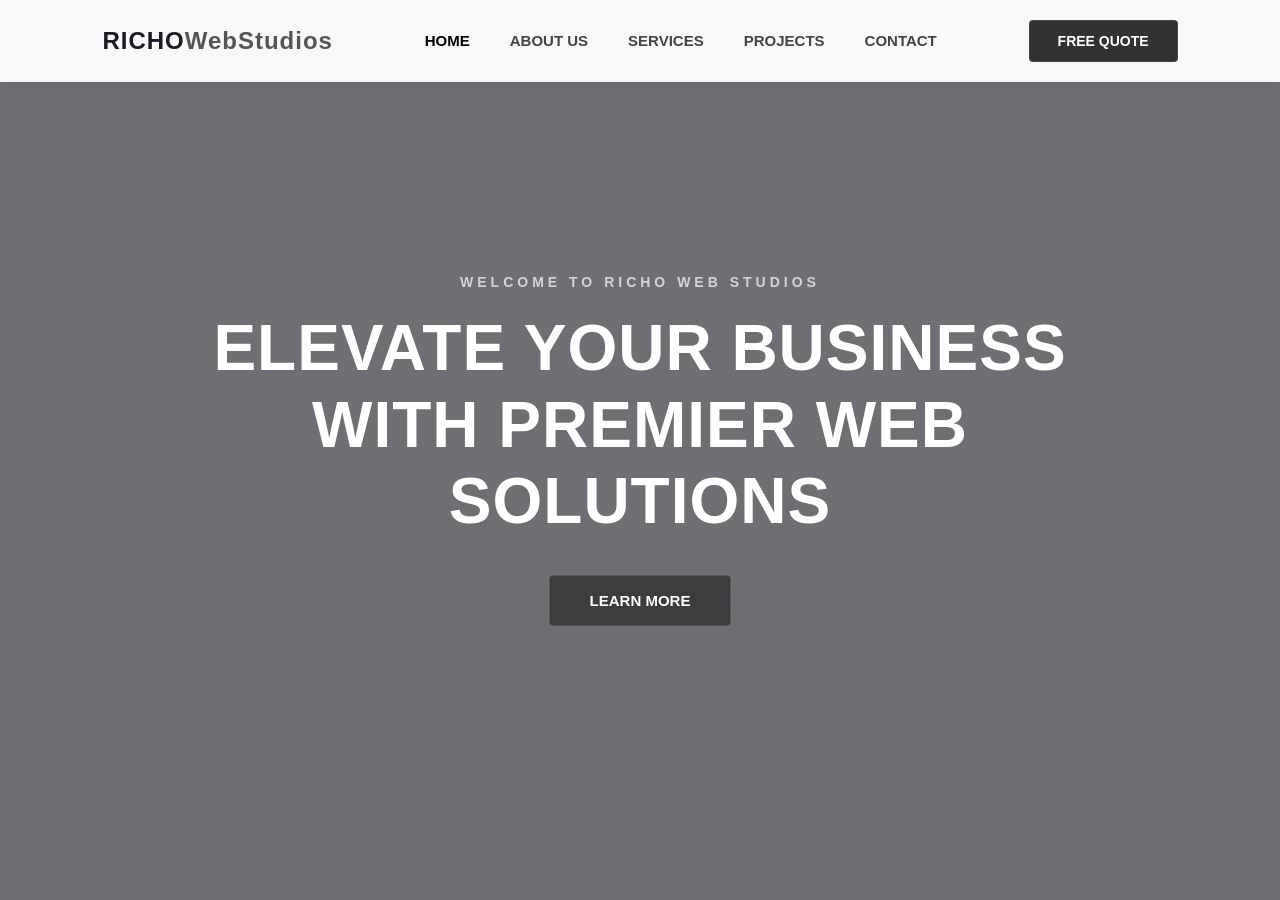
<file: index.html>
<!DOCTYPE html>
<html lang="en">
<head>
    <meta charset="UTF-8">
    <meta name="viewport" content="width=device-width, initial-scale=1.0">
    <title>Richo Web Studios | Home</title>
    <link rel="stylesheet" href="style.css">
</head>
<body>

    <header class="navbar">
        <div class="logo">RICHO<span>WebStudios</span></div>
        <nav>
            <ul class="nav-links">
                <li><a href="index.html" class="active">Home</a></li>
                <li><a href="about.html">About Us</a></li>
                <li><a href="services.html">Services</a></li>
                <li><a href="projects.html">Projects</a></li>
                <li><a href="contact.html">Contact</a></li>
            </ul>
        </nav>
        <a href="contact.html" class="cta-btn">Free Quote</a>
    </header>

    <section class="hero-carousel">
        <div class="slide slide1"></div>
        <div class="slide slide2"></div>
        <div class="slide slide3"></div>
        
        <div class="hero-overlay"></div>

        <div class="hero-content">
            <h3 class="subtitle">WELCOME TO RICHO WEB STUDIOS</h3>
            <h1 class="main-title">ELEVATE YOUR BUSINESS<br>WITH PREMIER WEB SOLUTIONS</h1>
            <a href="services.html" class="hero-btn">Learn More</a>
        </div>
    </section>

</body>
</html>
</file>
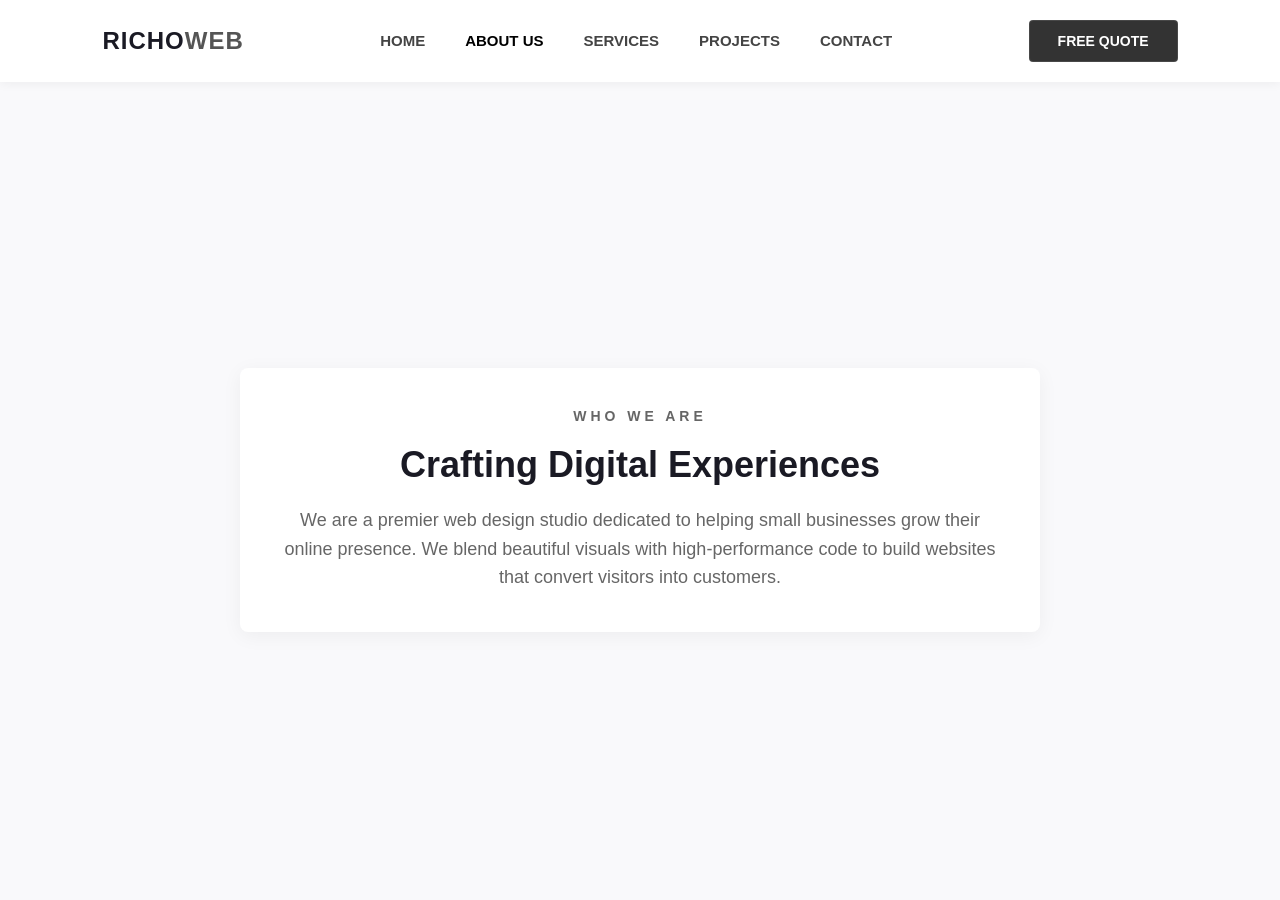
<file: about.html>
<!DOCTYPE html>
<html lang="en">
<head>
    <meta charset="UTF-8">
    <meta name="viewport" content="width=device-width, initial-scale=1.0">
    <title>About Us | Richo Web Studios</title>
    <link rel="stylesheet" href="style.css">
</head>
<body>

    <header class="navbar">
        <div class="logo">RICHO<span>WEB</span></div>
        <nav>
            <ul class="nav-links">
                <li><a href="index.html">Home</a></li>
                <li><a href="about.html" class="active">About Us</a></li>
                <li><a href="services.html">Services</a></li>
                <li><a href="projects.html">Projects</a></li>
                <li><a href="contact.html">Contact</a></li>
            </ul>
        </nav>
        <a href="contact.html" class="cta-btn">Free Quote</a>
    </header>

    <section class="page-content">
        <div class="content-container">
            <h3 class="subtitle" style="color: #666;">WHO WE ARE</h3>
            <h1 class="page-title">Crafting Digital Experiences</h1>
            <p>We are a premier web design studio dedicated to helping small businesses grow their online presence. We blend beautiful visuals with high-performance code to build websites that convert visitors into customers.</p>
        </div>
    </section>

</body>
</html>
</file>
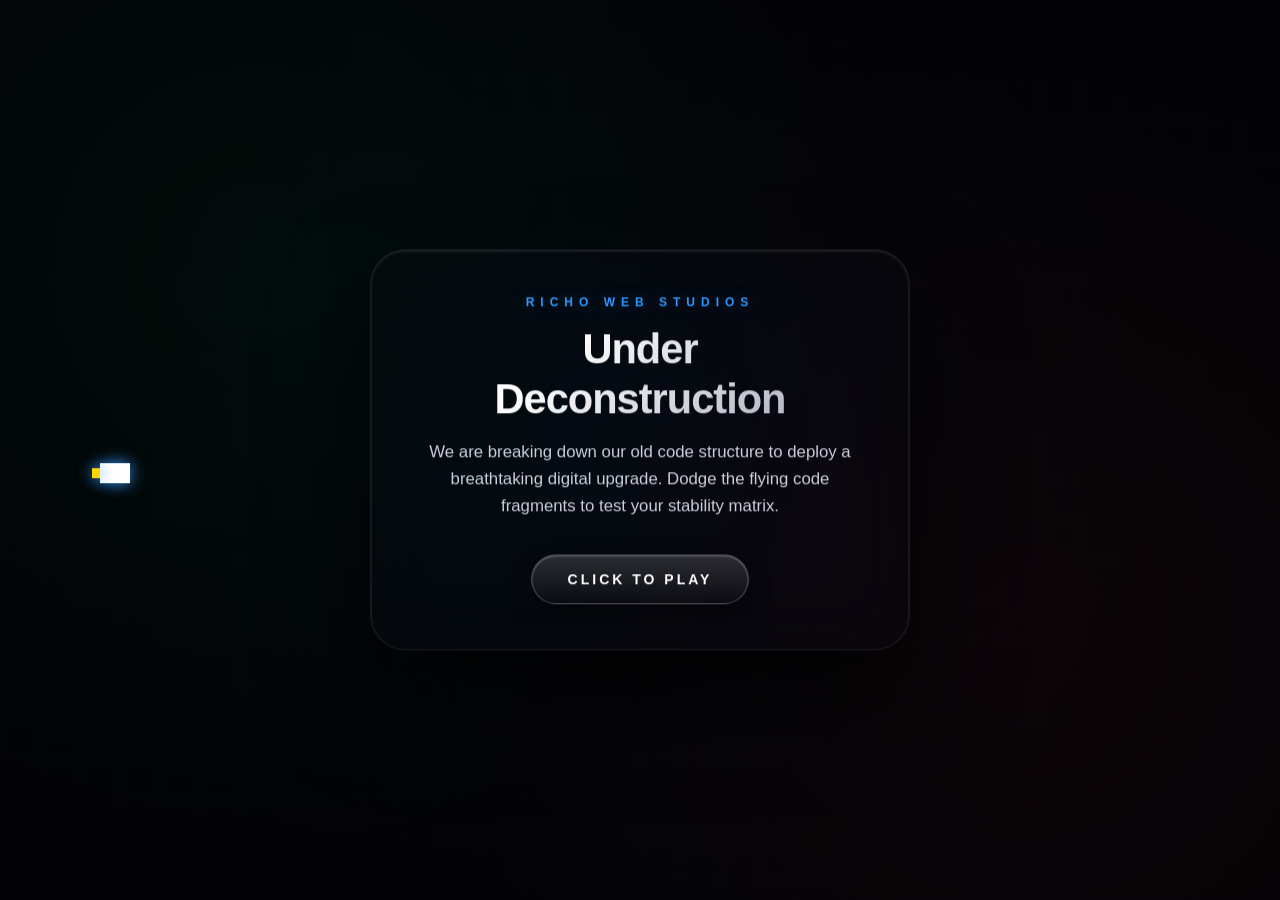
<file: construction.html>
<!DOCTYPE html>
<html lang="en">
<head>
    <meta charset="UTF-8">
    <meta name="viewport" content="width=device-width, initial-scale=1.0">
    <title>Richo Web Studios | Under Construction</title>
    <style>
        * {
            box-sizing: border-box;
            margin: 0;
            padding: 0;
        }
        body, html {
            width: 100%;
            height: 100%;
            overflow: hidden;
            font-family: -apple-system, BlinkMacSystemFont, "Segoe UI", Roboto, sans-serif;
            background: #020205;
            color: #ffffff;
            user-select: none;
        }

        /* Ambient Outer-Space Color Swirls */
        .nebula {
            position: absolute;
            width: 100%;
            height: 100%;
            background: radial-gradient(circle at 20% 30%, rgba(0, 255, 128, 0.04) 0%, transparent 50%),
                        radial-gradient(circle at 80% 70%, rgba(255, 50, 50, 0.04) 0%, transparent 50%),
                        radial-gradient(circle at 50% 50%, rgba(50, 150, 255, 0.03) 0%, transparent 70%);
            z-index: 1;
            pointer-events: none;
        }

        /* Full Screen Game Canvas */
        #gameCanvas {
            position: absolute;
            top: 0;
            left: 0;
            width: 100%;
            height: 100%;
            z-index: 2;
            display: block;
        }

        /* Central Breathtaking Liquid Glass HUD Overlay */
        .hud-overlay {
            position: absolute;
            top: 50%;
            left: 50%;
            transform: translate(-50%, -50%);
            z-index: 3;
            width: 90%;
            max-width: 540px;
            padding: 45px 40px;
            background: rgba(10, 10, 15, 0.4);
            border: 1px solid rgba(255, 255, 255, 0.08);
            border-radius: 35px;
            backdrop-filter: blur(30px) saturate(200%);
            -webkit-backdrop-filter: blur(30px) saturate(200%);
            box-shadow: 0 50px 100px rgba(0, 0, 0, 0.8),
                        inset 0 1px 3px rgba(255, 255, 255, 0.15);
            text-align: center;
            transition: opacity 0.4s ease, transform 0.4s ease;
        }

        .hud-overlay.playing {
            opacity: 0;
            transform: translate(-50%, -45%) scale(0.95);
            pointer-events: none;
        }

        .studio-tag {
            font-size: 12px;
            font-weight: 800;
            text-transform: uppercase;
            letter-spacing: 6px;
            color: #3296ff;
            text-shadow: 0 0 15px rgba(50, 150, 255, 0.4);
            margin-bottom: 15px;
        }

        h1 {
            font-size: 2.6rem;
            font-weight: 800;
            line-height: 1.2;
            margin-bottom: 15px;
            letter-spacing: -1px;
            background: linear-gradient(135deg, #ffffff 30%, #a0a5b5 100%);
            -webkit-background-clip: text;
            -webkit-text-fill-color: transparent;
        }

        p {
            font-size: 1.05rem;
            color: #cccfdb;
            line-height: 1.6;
            margin-bottom: 35px;
            font-weight: 300;
        }

        /* Arcade Glass Action Button */
        .btn-launch {
            display: inline-block;
            background: linear-gradient(180deg, rgba(255,255,255,0.15) 0%, rgba(255,255,255,0.02) 100%);
            border: 1px solid rgba(255, 255, 255, 0.2);
            padding: 16px 36px;
            border-radius: 50px;
            color: #ffffff;
            font-size: 14px;
            font-weight: 700;
            text-transform: uppercase;
            letter-spacing: 3px;
            cursor: pointer;
            box-shadow: 0 10px 25px rgba(0,0,0,0.4),
                        inset 0 1px 2px rgba(255,255,255,0.3);
            transition: all 0.2s ease;
        }

        .btn-launch:hover {
            background: linear-gradient(180deg, rgba(255,255,255,0.25) 0%, rgba(255,255,255,0.05) 100%);
            border-color: rgba(255, 255, 255, 0.4);
            box-shadow: 0 10px 30px rgba(255,255,255,0.1), inset 0 1px 2px rgba(255,255,255,0.4);
            transform: translateY(-2px);
        }

        /* Tiny Score HUD pinned to top edge during gameplay */
        .live-score-hud {
            position: absolute;
            top: 30px;
            left: 50%;
            transform: translateX(-50%);
            z-index: 5;
            font-family: monospace;
            font-size: 20px;
            font-weight: bold;
            letter-spacing: 2px;
            background: rgba(0,0,0,0.6);
            padding: 8px 24px;
            border-radius: 30px;
            border: 1px solid rgba(255,255,255,0.05);
            backdrop-filter: blur(10px);
            pointer-events: none;
            opacity: 0;
            transition: opacity 0.3s ease;
        }
        .live-score-hud.show {
            opacity: 1;
        }
    </style>
</head>
<body>

    <div class="nebula"></div>
    <div id="scoreHud" class="live-score-hud">SCORE: 0</div>

    <div id="hudMenu" class="hud-overlay">
        <div class="studio-tag">Richo Web Studios</div>
        <h1 id="hudTitle">Under<br>Deconstruction</h1>
        <p id="hudText">We are breaking down our old code structure to deploy a breathtaking digital upgrade. Dodge the flying code fragments to test your stability matrix.</p>
        <button id="actionBtn" class="btn-launch" onclick="startGame()">Click to Play</button>
    </div>

    <canvas id="gameCanvas"></canvas>

    <script>
        const canvas = document.getElementById('gameCanvas');
        const ctx = canvas.getContext('2d');
        const hudMenu = document.getElementById('hudMenu');
        const hudTitle = document.getElementById('hudTitle');
        const hudText = document.getElementById('hudText');
        const actionBtn = document.getElementById('actionBtn');
        const scoreHud = document.getElementById('scoreHud');

        // Dynamically track window dimensions
        let width = canvas.width = window.innerWidth;
        let height = canvas.height = window.innerHeight;

        // Core Game Engine State
        let gameState = "MENU"; // MENU, PLAYING, CRASHED
        let score = 0;
        let frameCounter = 0;
        let obstacles = [];

        // Dynamic Text Code Fragments to serve as obstacles
        const codeDebris = ["<div>", "const", "for()", "import", "{} || []", "01101", "<p>", "</div>", "===", "main.js", "style.css", "push()", "function()", "<script>"];
        const debrisColors = ['#00ff80', '#ff3232', '#ffd700', '#3296ff']; // Green, Red, Yellow, Blue

        // Player configuration
        const player = {
            x: 100,
            y: height / 2,
            width: 30,
            height: 20,
            gravity: 0.38,
            velocity: 0,
            jump: -6.2
        };

        function resizeCanvas() {
            width = canvas.width = window.innerWidth;
            height = canvas.height = window.innerHeight;
            if (gameState === "MENU") player.y = height / 2;
        }
        window.addEventListener('resize', resizeCanvas);

        // Core inputs
        function playerAction() {
            if (gameState === "PLAYING") {
                player.velocity = player.jump;
            }
        }
        window.addEventListener('keydown', (e) => { if (e.code === 'Space') playerAction(); });
        window.addEventListener('mousedown', playerAction);
        window.addEventListener('touchstart', (e) => { e.preventDefault(); playerAction(); });

        function spawnObstacle() {
            // Pick random text fragment and size metrics
            const randomText = codeDebris[Math.floor(Math.random() * codeDebris.length)];
            const randomColor = debrisColors[Math.floor(Math.random() * debrisColors.length)];
            const size = Math.floor(Math.random() * 12) + 16; // font size between 16px and 28px
            
            // Measure string bounding width roughly
            ctx.font = `bold ${size}px monospace`;
            const approxWidth = ctx.measureText(randomText).width;

            obstacles.push({
                x: width + 50,
                y: Math.random() * (height - 100) + 50,
                text: randomText,
                color: randomColor,
                fontSize: size,
                width: approxWidth,
                height: size,
                speed: 3.5 + Math.min(score * 0.15, 6),
                passed: false
            });
        }

        function startGame() {
            score = 0;
            obstacles = [];
            player.y = height / 2;
            player.velocity = 0;
            gameState = "PLAYING";
            
            hudMenu.classList.add('playing');
            scoreHud.innerText = `SCORE: ${score}`;
            scoreHud.classList.add('show');
        }

        function handleCrash() {
            gameState = "CRASHED";
            scoreHud.classList.remove('show');
            
            // Reword the Glass HUD to act as a Game Over screen instantly
            hudTitle.innerHTML = "System Crashed.";
            hudText.innerHTML = `You collided with unstable code fragments! You achieved a score matrices velocity of <strong>${score}</strong>. Re-stabilize and try again.`;
            actionBtn.innerText = "Reboot Matrix";
            
            hudMenu.classList.remove('playing');
        }

        // Infinite Render Engine Loop
        function loop() {
            requestAnimationFrame(loop);
            ctx.clearRect(0, 0, width, height);

            // Draw clean background scanning system matrix lines
            ctx.strokeStyle = 'rgba(255, 255, 255, 0.015)';
            ctx.lineWidth = 1;
            const grid = 40;
            for(let i=0; i<width; i+=grid) { ctx.beginPath(); ctx.moveTo(i, 0); ctx.lineTo(i, height); ctx.stroke(); }
            for(let j=0; j<height; j+=grid) { ctx.beginPath(); ctx.moveTo(0, j); ctx.lineTo(width, j); ctx.stroke(); }

            if (gameState === "PLAYING") {
                // Apply Gravitational Physics
                player.velocity += player.gravity;
                player.y += player.velocity;

                // Ceiling/Floor constraints
                if (player.y + player.height > height || player.y < 0) {
                    handleCrash();
                }
            } else {
                // Calm floating idling animation on menu setups
                player.y = (height / 2) + Math.sin(Date.now() * 0.003) * 20;
            }

            // Draw Player Ship Pod (Vibrant Chrome Edge look)
            ctx.fillStyle = '#ffffff';
            ctx.shadowBlur = 15;
            ctx.shadowColor = '#3296ff';
            ctx.fillRect(player.x, player.y, player.width, player.height);
            // Thruster Flare Glow
            ctx.fillStyle = gameState === "PLAYING" ? '#ff3232' : '#ffd700';
            ctx.fillRect(player.x - 8, player.y + 5, 8, player.height - 10);
            ctx.shadowBlur = 0; // standard clear

            // Continuous spawn tracker
            if (gameState === "PLAYING") {
                frameCounter++;
                if (frameCounter % 60 === 0) spawnObstacle();
            } else {
                // Spawn fewer items passively on the menu background for aesthetics
                frameCounter++;
                if (frameCounter % 120 === 0 && obstacles.length < 5) spawnObstacle();
            }

            // Processing Obstacle Data
            for (let i = obstacles.length - 1; i >= 0; i--) {
                let o = obstacles[i];
                o.x -= gameState === "PLAYING" ? o.speed : o.speed * 0.2; // Move slower on menu

                // Render stylized Code Snippet Obstacle text
                ctx.fillStyle = o.color;
                ctx.font = `bold ${o.fontSize}px monospace`;
                ctx.shadowBlur = 8;
                ctx.shadowColor = o.color;
                ctx.fillText(o.text, o.x, o.y);
                ctx.shadowBlur = 0;

                if (gameState === "PLAYING") {
                    // Score counting tracking metric
                    if (o.x + o.width < player.x && !o.passed) {
                        score++;
                        o.passed = true;
                        scoreHud.innerText = `SCORE: ${score}`;
                    }

                    // Strict Collision alignment bounding box
                    if (
                        player.x < o.x + o.width &&
                        player.x + player.width > o.x &&
                        player.y < o.y &&
                        player.y + player.height > o.y - o.height
                    ) {
                        handleCrash();
                    }
                }

                // Cleanup arrays out of viewport coordinates
                if (o.x + o.width < -100) {
                    obstacles.splice(i, 1);
                }
            }
        }

        // Initialize and fire execution pipeline
        loop();
    </script>
</body>
</html>
</file>
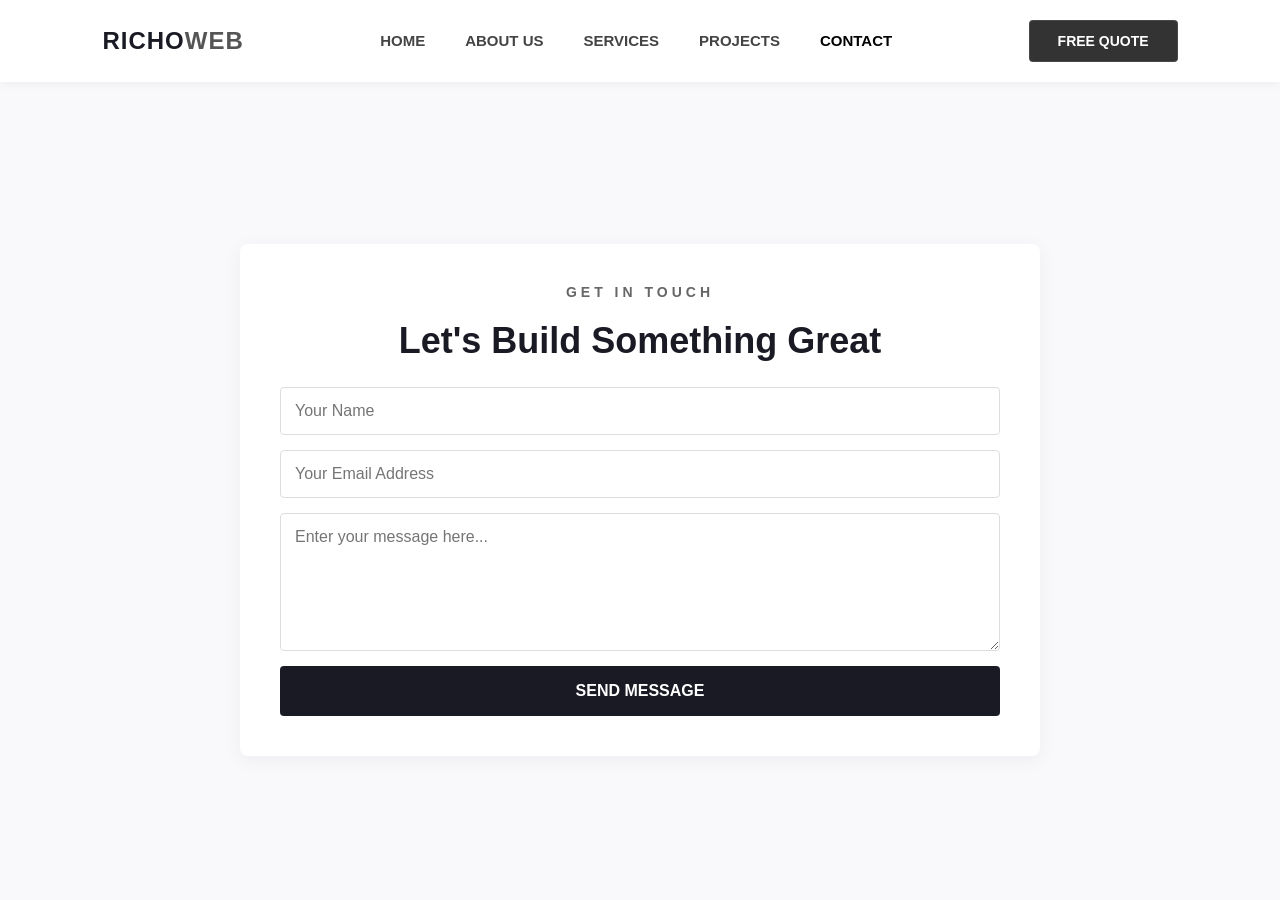
<file: contact.html>
<!DOCTYPE html>
<html lang="en">
<head>
    <meta charset="UTF-8">
    <meta name="viewport" content="width=device-width, initial-scale=1.0">
    <title>Contact Us | Richo Web Studios</title>
    <link rel="stylesheet" href="style.css">
</head>
<body>

    <header class="navbar">
        <div class="logo">RICHO<span>WEB</span></div>
        <nav>
            <ul class="nav-links">
                <li><a href="index.html">Home</a></li>
                <li><a href="about.html">About Us</a></li>
                <li><a href="services.html">Services</a></li>
                <li><a href="projects.html">Projects</a></li>
                <li><a href="contact.html" class="active">Contact</a></li>
            </ul>
        </nav>
        <a href="contact.html" class="cta-btn">Free Quote</a>
    </header>

    <section class="page-content">
        <div class="content-container">
            <h3 class="subtitle" style="color: #666;">GET IN TOUCH</h3>
            <h1 class="page-title">Let's Build Something Great</h1>
            
            <form class="contact-form" action="https://formspree.io/f/mrevwojn" method="POST">
                <input type="text" name="name" placeholder="Your Name" required>
                <input type="email" name="email" placeholder="Your Email Address" required>
                <textarea name="message" placeholder="Enter your message here... " rows="6" required></textarea>
                
                <button type="submit" class="form-btn">Send Message</button>
            </form>
        </div>
    </section>

</body>
</html>
</file>
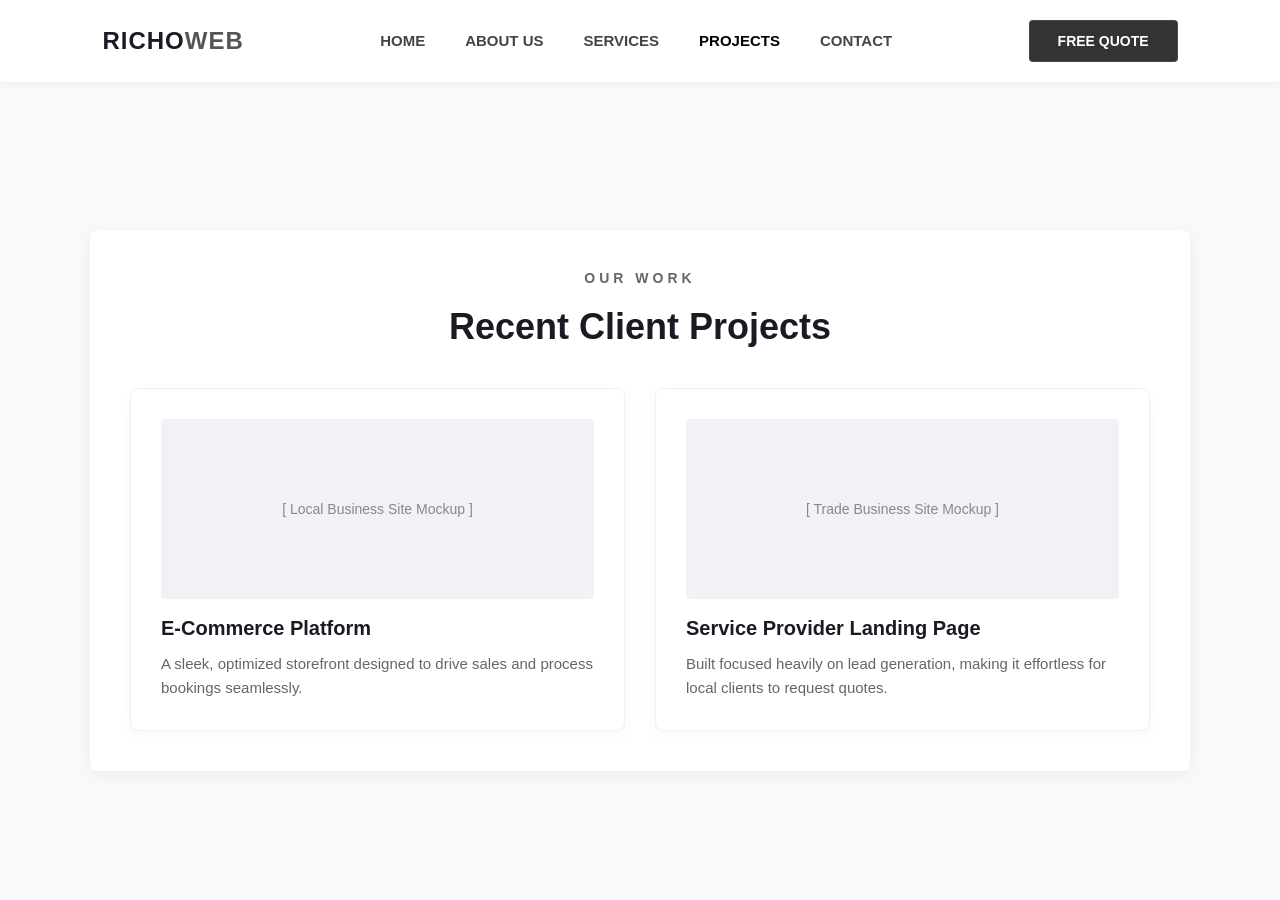
<file: projects.html>
<!DOCTYPE html>
<html lang="en">
<head>
    <meta charset="UTF-8">
    <meta name="viewport" content="width=device-width, initial-scale=1.0">
    <title>Our Projects | Richo Web Studios</title>
    <link rel="stylesheet" href="style.css">
</head>
<body>

    <header class="navbar">
        <div class="logo">RICHO<span>WEB</span></div>
        <nav>
            <ul class="nav-links">
                <li><a href="index.html">Home</a></li>
                <li><a href="about.html">About Us</a></li>
                <li><a href="services.html">Services</a></li>
                <li><a href="projects.html" class="active">Projects</a></li>
                <li><a href="contact.html">Contact</a></li>
            </ul>
        </nav>
        <a href="contact.html" class="cta-btn">Free Quote</a>
    </header>

    <section class="page-content">
        <div class="content-container large-container">
            <h3 class="subtitle" style="color: #666;">OUR WORK</h3>
            <h1 class="page-title">Recent Client Projects</h1>
            
            <div class="grid-layout">
                <div class="grid-card project-card">
                    <div class="project-img-placeholder">[ Local Business Site Mockup ]</div>
                    <h2>E-Commerce Platform</h2>
                    <p>A sleek, optimized storefront designed to drive sales and process bookings seamlessly.</p>
                </div>
                <div class="grid-card project-card">
                    <div class="project-img-placeholder">[ Trade Business Site Mockup ]</div>
                    <h2>Service Provider Landing Page</h2>
                    <p>Built focused heavily on lead generation, making it effortless for local clients to request quotes.</p>
                </div>
            </div>
        </div>
    </section>

</body>
</html>
</file>
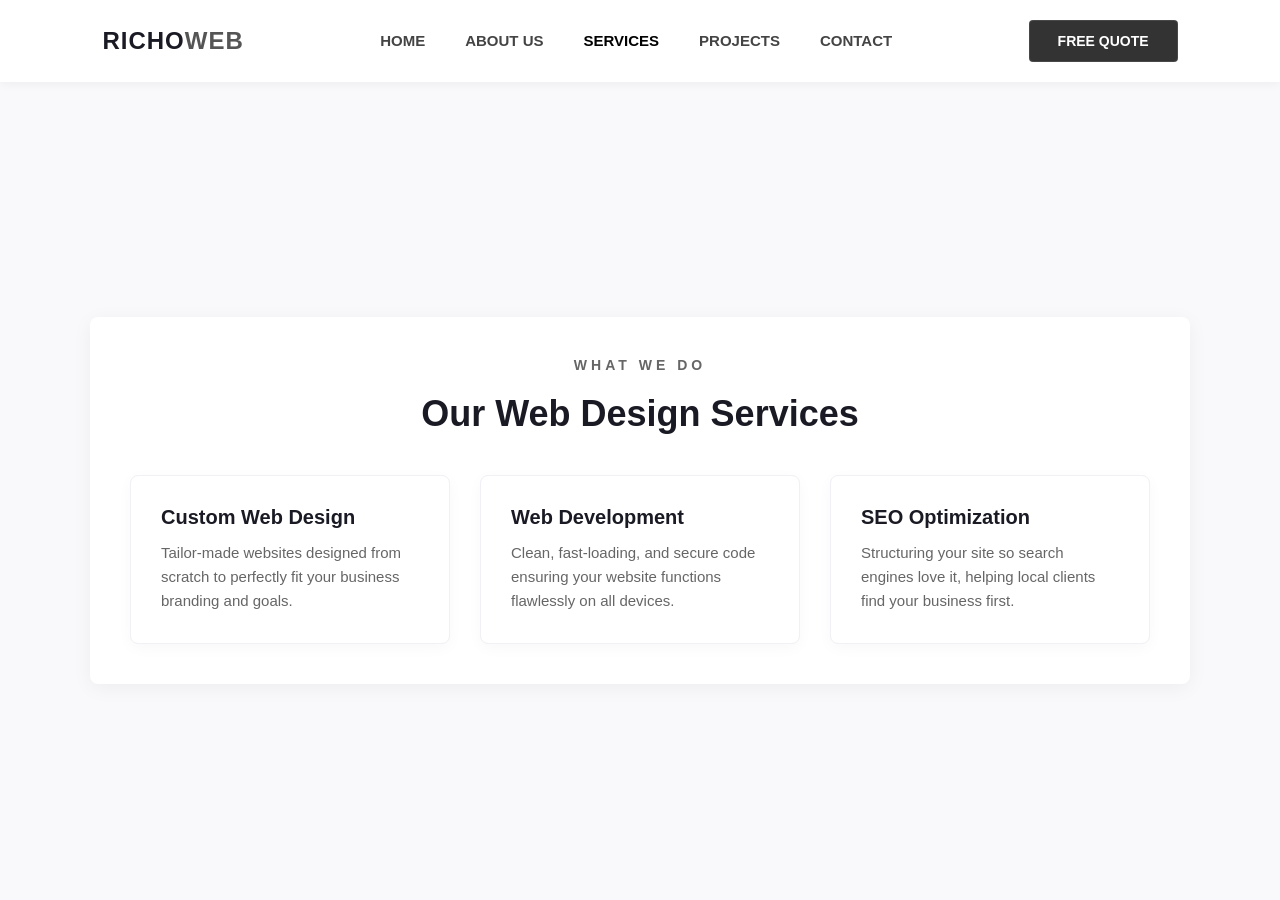
<file: services.html>
<!DOCTYPE html>
<html lang="en">
<head>
    <meta charset="UTF-8">
    <meta name="viewport" content="width=device-width, initial-scale=1.0">
    <title>Our Services | Richo Web Studios</title>
    <link rel="stylesheet" href="style.css">
</head>
<body>

    <header class="navbar">
        <div class="logo">RICHO<span>WEB</span></div>
        <nav>
            <ul class="nav-links">
                <li><a href="index.html">Home</a></li>
                <li><a href="about.html">About Us</a></li>
                <li><a href="services.html" class="active">Services</a></li>
                <li><a href="projects.html">Projects</a></li>
                <li><a href="contact.html">Contact</a></li>
            </ul>
        </nav>
        <a href="contact.html" class="cta-btn">Free Quote</a>
    </header>

    <section class="page-content">
        <div class="content-container large-container">
            <h3 class="subtitle" style="color: #666;">WHAT WE DO</h3>
            <h1 class="page-title">Our Web Design Services</h1>
            
            <div class="grid-layout">
                <div class="grid-card">
                    <h2>Custom Web Design</h2>
                    <p>Tailor-made websites designed from scratch to perfectly fit your business branding and goals.</p>
                </div>
                <div class="grid-card">
                    <h2>Web Development</h2>
                    <p>Clean, fast-loading, and secure code ensuring your website functions flawlessly on all devices.</p>
                </div>
                <div class="grid-card">
                    <h2>SEO Optimization</h2>
                    <p>Structuring your site so search engines love it, helping local clients find your business first.</p>
                </div>
            </div>
        </div>
    </section>

</body>
</html>
</file>
<file: style.css>
/* Reset & Core Styling */
* {
    margin: 0;
    padding: 0;
    box-sizing: border-box;
    font-family: 'Segoe UI', Tahoma, Geneva, Verdana, sans-serif;
}

body {
    background-color: #ffffff;
    color: #333333;
}

/* Branding Variables */
:root {
    --accent-color: #ffffff;
    --dark-bg: #1a1a24;
    --glossy-black: rgba(0, 0, 0, 0.45);
    --glossy-black-hover: rgba(0, 0, 0, 0.7);
    --glossy-border: rgba(255, 255, 255, 0.15);
}

/* Clean, Fixed Navbar - Fixed Blocking Issue */
.navbar {
    display: flex;
    justify-content: space-between;
    align-items: center;
    padding: 20px 8%;
    background-color: rgba(255, 255, 255, 0.95);
    box-shadow: 0 2px 10px rgba(0,0,0,0.05);
    position: fixed;
    width: 100%;
    top: 0;
    z-index: 99999 !important; /* Always sits completely on top */
    pointer-events: auto !important; /* Forces link clicks to register */
}

.logo {
    font-size: 24px;
    font-weight: 800;
    letter-spacing: 1px;
    color: var(--dark-bg);
}

.logo span {
    color: #555555; /* Dark gray for logo accent */
}

.nav-links {
    list-style: none;
    display: flex;
}

.nav-links li {
    margin: 0 20px;
}

.nav-links a {
    text-decoration: none;
    color: #444444;
    font-weight: 600;
    font-size: 15px;
    text-transform: uppercase;
    transition: color 0.3s ease;
}

.nav-links a:hover, .nav-links a.active {
    color: #000000;
}

/* Glossy Navigation Button */
.cta-btn {
    background: rgba(0, 0, 0, 0.8);
    color: white;
    text-decoration: none;
    padding: 12px 28px;
    font-weight: 600;
    text-transform: uppercase;
    font-size: 14px;
    border-radius: 4px;
    border: 1px solid rgba(255, 255, 255, 0.1);
    transition: background 0.3s ease;
}

.cta-btn:hover {
    background: #000000;
}

/* Hero Carousel Container */
.hero-carousel {
    position: relative;
    height: 100vh;
    width: 100%;
    overflow: hidden;
    display: flex;
    align-items: center;
    justify-content: center;
    text-align: center;
}

/* Background Slides Layout - Added pointer-events fix */
.slide {
    position: absolute;
    top: 0;
    left: 0;
    width: 100%;
    height: 100%;
    background-size: cover;
    background-position: center;
    opacity: 0;
    animation: carouselAnimation 15s infinite;
    pointer-events: none; /* Stops the images from blocking cursor interactions */
}

/* Slide image pathways */
.slide1 {
    background-image: url('https://images.unsplash.com/photo-1542831371-29b0f74f9713?q=80&w=1920'); 
    animation-delay: 0s;
}
.slide2 {
    background-image: url('https://images.unsplash.com/photo-1531403009284-440f080d1e12?q=80&w=1920'); 
    animation-delay: 5s;
}
.slide3 {
    background-image: url('https://images.unsplash.com/photo-1507238691740-187a5b1d37b8?q=80&w=1920'); 
    animation-delay: 10s;
}

/* Dark Overlay - Added pointer-events fix */
.hero-overlay {
    position: absolute;
    top: 0;
    left: 0;
    width: 100%;
    height: 100%;
    background: rgba(15, 15, 22, 0.6); 
    z-index: 1;
    pointer-events: none; /* Prevents this layer from intercepting clicks */
}

/* Hero Content Typography */
.hero-content {
    position: relative;
    z-index: 2;
    color: white;
    max-width: 900px;
    padding: 0 20px;
}

.subtitle {
    color: rgba(255, 255, 255, 0.7);
    font-size: 14px;
    letter-spacing: 4px;
    margin-bottom: 20px;
    font-weight: 700;
}

.main-title {
    font-size: 64px;
    font-weight: 800;
    letter-spacing: 1px;
    line-height: 1.2;
    margin-bottom: 35px;
    text-transform: uppercase;
}

/* Main Glossy Hero Button */
.hero-btn {
    display: inline-block;
    background: var(--glossy-black);
    color: white;
    text-decoration: none;
    padding: 16px 40px;
    font-weight: 600;
    text-transform: uppercase;
    font-size: 15px;
    border-radius: 4px;
    border: 1px solid var(--glossy-border);
    backdrop-filter: blur(8px);
    -webkit-backdrop-filter: blur(8px);
    transition: background 0.3s ease, transform 0.3s ease;
}

.hero-btn:hover {
    background: var(--glossy-black-hover);
    transform: translateY(-2px);
}

/* Formatting for Interior Content Blocks */
.page-content {
    padding-top: 140px; 
    min-height: 100vh;
    display: flex;
    justify-content: center;
    align-items: center;
    background-color: #f9f9fb;
    padding-bottom: 40px;
}

.content-container {
    max-width: 800px;
    width: 100%;
    padding: 40px;
    background: #ffffff;
    border-radius: 8px;
    box-shadow: 0 4px 20px rgba(0,0,0,0.05);
    text-align: center;
}

.large-container {
    max-width: 1100px;
}

.page-title {
    font-size: 36px;
    font-weight: 700;
    margin-bottom: 20px;
    color: var(--dark-bg);
}

.content-container p {
    font-size: 18px;
    line-height: 1.6;
    color: #666666;
}

/* Modern Grid Structures */
.grid-layout {
    display: grid;
    grid-template-columns: repeat(auto-fit, minmax(280px, 1fr));
    gap: 30px;
    margin-top: 40px;
}

.grid-card {
    background: #ffffff;
    padding: 30px;
    border-radius: 8px;
    text-align: left;
    box-shadow: 0 4px 15px rgba(0,0,0,0.03);
    border: 1px solid #f0f0f5;
    transition: transform 0.3s ease, box-shadow 0.3s ease;
}

.grid-card:hover {
    transform: translateY(-5px);
    box-shadow: 0 10px 25px rgba(0,0,0,0.08);
}

.grid-card h2 {
    font-size: 20px;
    color: var(--dark-bg);
    margin-bottom: 12px;
}

.grid-card p {
    font-size: 15px;
    line-height: 1.6;
    color: #666666;
}

/* Project Placeholders styling */
.project-img-placeholder {
    width: 100%;
    height: 180px;
    background-color: #f0f2f5;
    display: flex;
    justify-content: center;
    align-items: center;
    color: #888;
    font-size: 14px;
    border-radius: 4px;
    margin-bottom: 18px;
    font-weight: 500;
}

/* Form Styling */
.contact-form {
    display: flex;
    flex-direction: column;
    gap: 15px;
    margin-top: 25px;
}

.contact-form input, .contact-form textarea {
    padding: 14px;
    border: 1px solid #ddd;
    border-radius: 4px;
    font-size: 16px;
    width: 100%;
    outline: none;
    transition: border 0.3s;
}

.contact-form input:focus, .contact-form textarea:focus {
    border-color: #000000;
}

.form-btn {
    background: #1a1a24;
    color: white;
    border: none;
    padding: 16px;
    font-size: 16px;
    font-weight: 600;
    text-transform: uppercase;
    cursor: pointer;
    border-radius: 4px;
    transition: background 0.3s;
}

.form-btn:hover {
    background: #000000;
}

/* Carousel Animation Keyframe Loop */
@keyframes carouselAnimation {
    0% { opacity: 0; }
    5% { opacity: 1; }
    33% { opacity: 1; }
    38% { opacity: 0; }
    100% { opacity: 0; }
}/* ==========================================================================
   RESPONSIVE DESIGN (Mobile & Tablet Adjustments)
   ========================================================================== */

/* For Tablets and smaller laptop screens (1024px and down) */
@media screen and (max-width: 1024px) {
    .main-title {
        font-size: 48px; /* Scale down hero header font size */
    }
    
    .navbar {
        padding: 20px 4%; /* Pull nav padding tighter to edges */
    }
}

/* For Mobile Devices (768px and down) */
@media screen and (max-width: 768px) {
    /* Navbar Adjustment */
    .navbar {
        flex-direction: column; /* Stack logo, links, and button vertically */
        gap: 15px;
        padding: 15px 2%;
        text-align: center;
        position: relative; /* Removes fixed freeze on mobile to save screen room */
    }

    .nav-links {
        flex-wrap: wrap; /* Allows menu links to wrap nicely if phone is narrow */
        justify-content: center;
        gap: 10px;
    }

    .nav-links li {
        margin: 0 10px;
    }

    .cta-btn {
        width: 100%;
        max-width: 200px;
        padding: 10px 20px;
    }

    /* Hero Section Adjustment */
    .hero-carousel {
        height: auto;
        min-height: calc(100vh - 160px); /* Adjust heights for the fluid top layout */
        padding: 60px 20px;
    }

    .main-title {
        font-size: 32px; /* Prevent text clipping on narrow mobile views */
        margin-bottom: 25px;
    }

    .subtitle {
        font-size: 12px;
        letter-spacing: 2px;
    }

    /* Content Layout Adjustments */
    .page-content {
        padding-top: 40px; /* Compensates for navigation block layout shift */
    }

    .content-container {
        padding: 25px 15px;
        margin: 0 15px;
    }

    .page-title {
        font-size: 28px;
    }

    /* Grids automatically change behavior */
    .grid-layout {
        grid-template-columns: 1fr; /* Forces columns into a solid single vertical stack */
        gap: 20px;
    }
}
</file>
